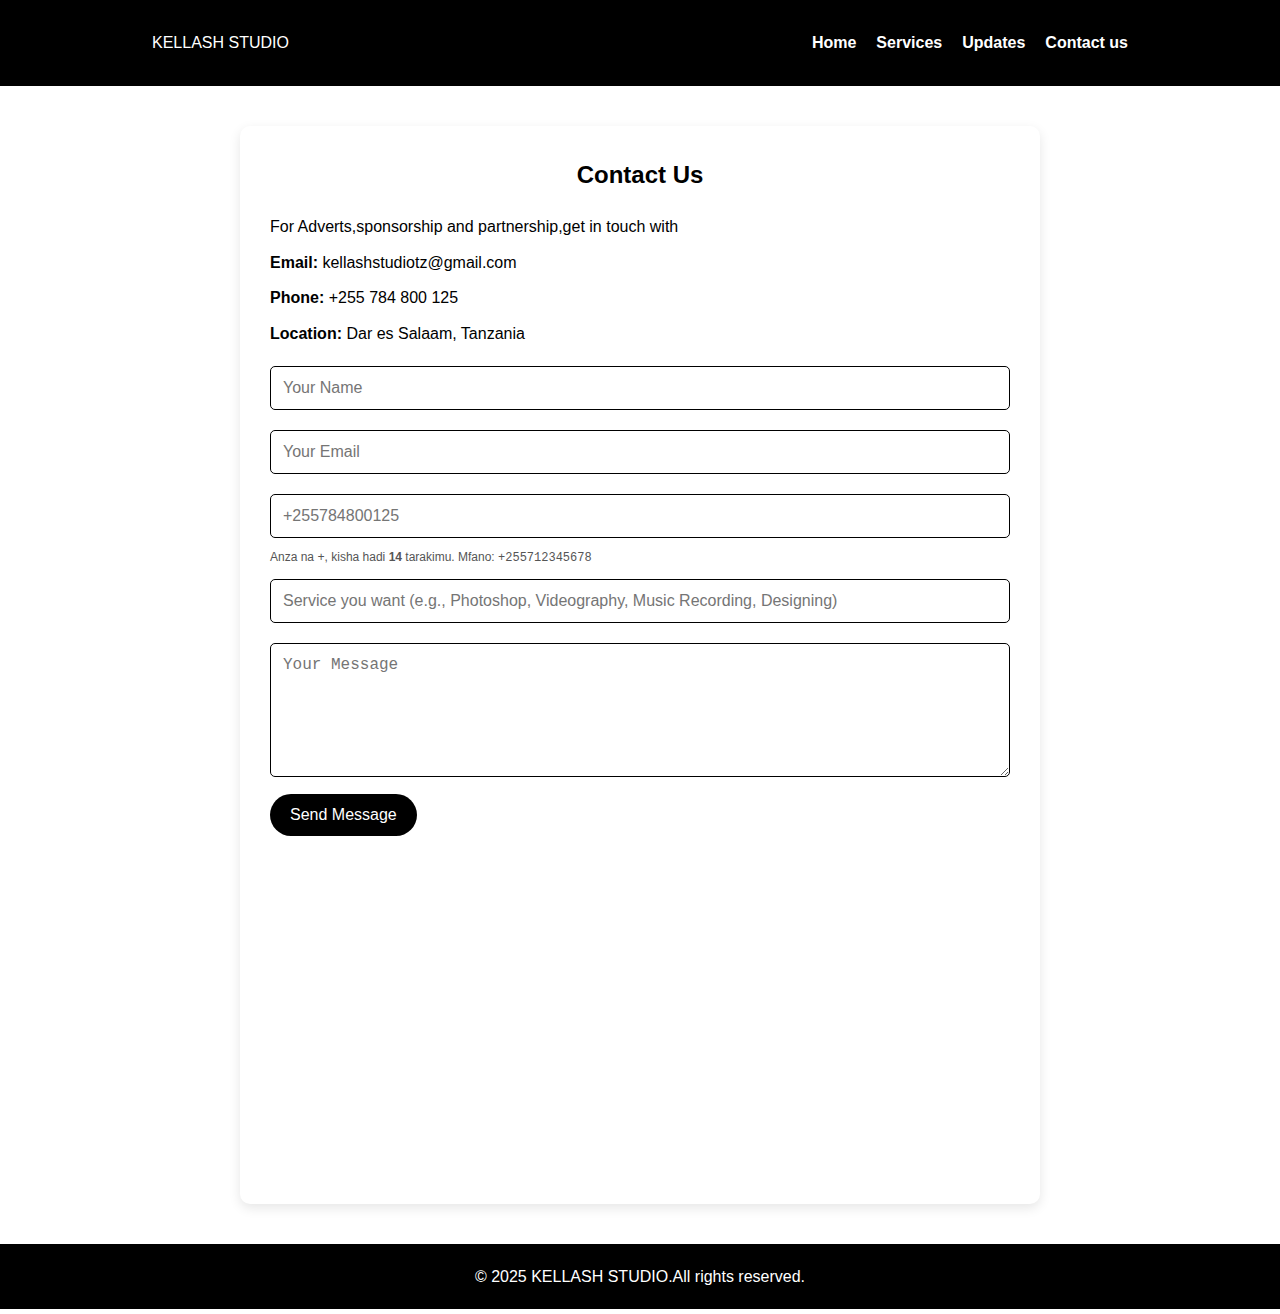
<file: contact.html>
<!DOCTYPE html>
<html lang="en">
<head>
  <meta charset="UTF-8">
  <meta name="viewport" content="width=device-width, initial-scale=1.0">
  <title>Contact - KELLASH STUDIO</title>
     <meta name="description" content="Kellash Studio is a Tanzanian music platform for artists to record, upload, and share their songs.">
  <meta name="keywords" content="Kellash Studio, Akwiz Kellash, Tanzanian music, record studio, download songs">
  <meta name="author" content="Akwiz Kellash">
  <link rel="stylesheet" href="style.css">
  <style>
    /* Container */
    .container {
      max-width: 800px;
      margin: 40px auto;
      background: white;
      padding: 30px;
      border-radius: 10px;
      box-shadow: 0 4px 12px rgba(0,0,0,0.1);
      color: black;
    }

    .container h2 {
      text-align: center;
      margin-bottom: 20px;
    }

    .contact-info p {
      margin: 10px 0;
      line-height: 1.6;
    }

    /* Form */
    form input, form textarea {
      width: 100%;
      padding: 12px;
      margin: 10px 0;
      border-radius: 5px;
      border: 1px solid black;
      font-size: 16px;
      background: white;
      color: black;
    }

    form button {
      background-color: black;
      color: white;
      padding: 12px 20px;
      border: none;
      border-radius: 30px;
      font-size: 16px;
      cursor: pointer;
      transition: 0.3s ease;
    }

    form button:hover {
      background-color: white;
      color: black;
      border: 1px solid black;
    }

    iframe {
      width: 100%;
      height: 300px;
      border: none;
      margin-top: 30px;
      border-radius: 8px;
    }

    .hint {
      font-size: 12px;
      color: #555;
    }

    .error {
      font-size: 12px;
      color: red;
    }

    /* Responsive adjustments */
    @media screen and (max-width: 768px) {
      .container {
        margin: 20px;
        padding: 20px;
      }
    }
  </style>
</head>
<body>

 <header>
    <nav class="navbar">
      <div class="logo">KELLASH STUDIO</div>
      <ul class="nav-links">
      <li><a href="index.html">Home</a></li>
                <li><a href="services.html">Services</a></li>
                <li><a href="updates.html">Updates</a></li>
                <li><a href="contact.html">Contact us</a></li>
            </ul>
      <!-- burger menu -->
      <div class="burger">
        <div></div>
        <div></div>
        <div></div>
      </div>
    </nav>
  </header>

  <div class="container">
    <h2>Contact Us</h2>

    <div class="contact-info">
      For Adverts,sponsorship and partnership,get in touch with
      <p><strong>Email:</strong> kellashstudiotz@gmail.com</p>
      <p><strong>Phone:</strong> +255 784 800 125</p>
      <p><strong>Location:</strong> Dar es Salaam, Tanzania</p>
    </div>

    <form id="contactForm" action="https://formspree.io/f/mjkaqdpe" method="POST">
      <input type="text" name="name" placeholder="Your Name" required />
      <input type="email" name="email" placeholder="Your Email" required />
      <input id="phone" name="phone" type="text" inputmode="tel" autocomplete="tel"
        placeholder="+255784800125" maxlength="15" aria-describedby="phoneHint phoneError" required />
      <div id="phoneHint" class="hint">Anza na <code>+</code>, kisha hadi <strong>14</strong> tarakimu. Mfano: <code>+255712345678</code></div>
      <div id="phoneError" class="error" role="alert" aria-live="polite" style="display:none"></div>

      <input type="text" name="order" placeholder="Service you want (e.g., Photoshop, Videography, Music Recording, Designing)" required />
      <textarea name="message" placeholder="Your Message" rows="6" required></textarea>
      <button type="submit">Send Message</button>
    </form>

    <!-- Google Map -->
    <iframe 
      src="https://www.google.com/maps/embed?pb=!1m18!1m12!1m3!1d15955.01589114684!2d39.2650021!3d-6.7923546!2m3!1f0!2f0!3f0!3m2!1i1024!2i768!4f13.1!3m3!1m2!1s0x185c4c779121340f%3A0x91a0c0d0c01c682c!2sDar%20es%20Salaam%2C%20Tanzania!5e0!3m2!1sen!2stz!4v1719229160256!5m2!1sen!2stz"
      allowfullscreen="" loading="lazy" referrerpolicy="no-referrer-when-downgrade">
    </iframe>
  </div>

  <script>
    const form = document.getElementById('contactForm');
    const phone = document.getElementById('phone');
    const phoneError = document.getElementById('phoneError');

    function validatePhone() {
      const re = /^\+\d{1,14}$/;
      const val = phone.value.trim();
      if (!val) {
        phoneError.textContent = 'Namba ya simu ni lazima.';
        return false;
      }
      if (!re.test(val)) {
        phoneError.textContent = 'Tafadhali weka namba iliyoanza na + na isiyozidi digits 14 (mfano +255712345678).';
        return false;
      }
      phoneError.textContent = '';
      return true;
    }

    phone.addEventListener('input', () => {
      if (phone.value.length > 15) phone.value = phone.value.slice(0, 15);
      validatePhone();
    });

    form.addEventListener('submit', (e) => {
      if (!validatePhone()) {
        e.preventDefault();
        phone.focus();
      }
    });
  </script>
<!-- ✅ JavaScript -->
  <script>
    const burger = document.querySelector('.burger');
    const nav = document.querySelector('.nav-links');

    burger.addEventListener('click', () => {
      // Toggle both burger and nav visibility
      nav.classList.toggle('nav-active');
      burger.classList.toggle('toggle');
    });
  </script>

  <footer style="text-align:center; padding:20px; background:black; color:white;">
    &copy; 2025 KELLASH STUDIO.All rights reserved.
  </footer>

</body>
</html>
</file>
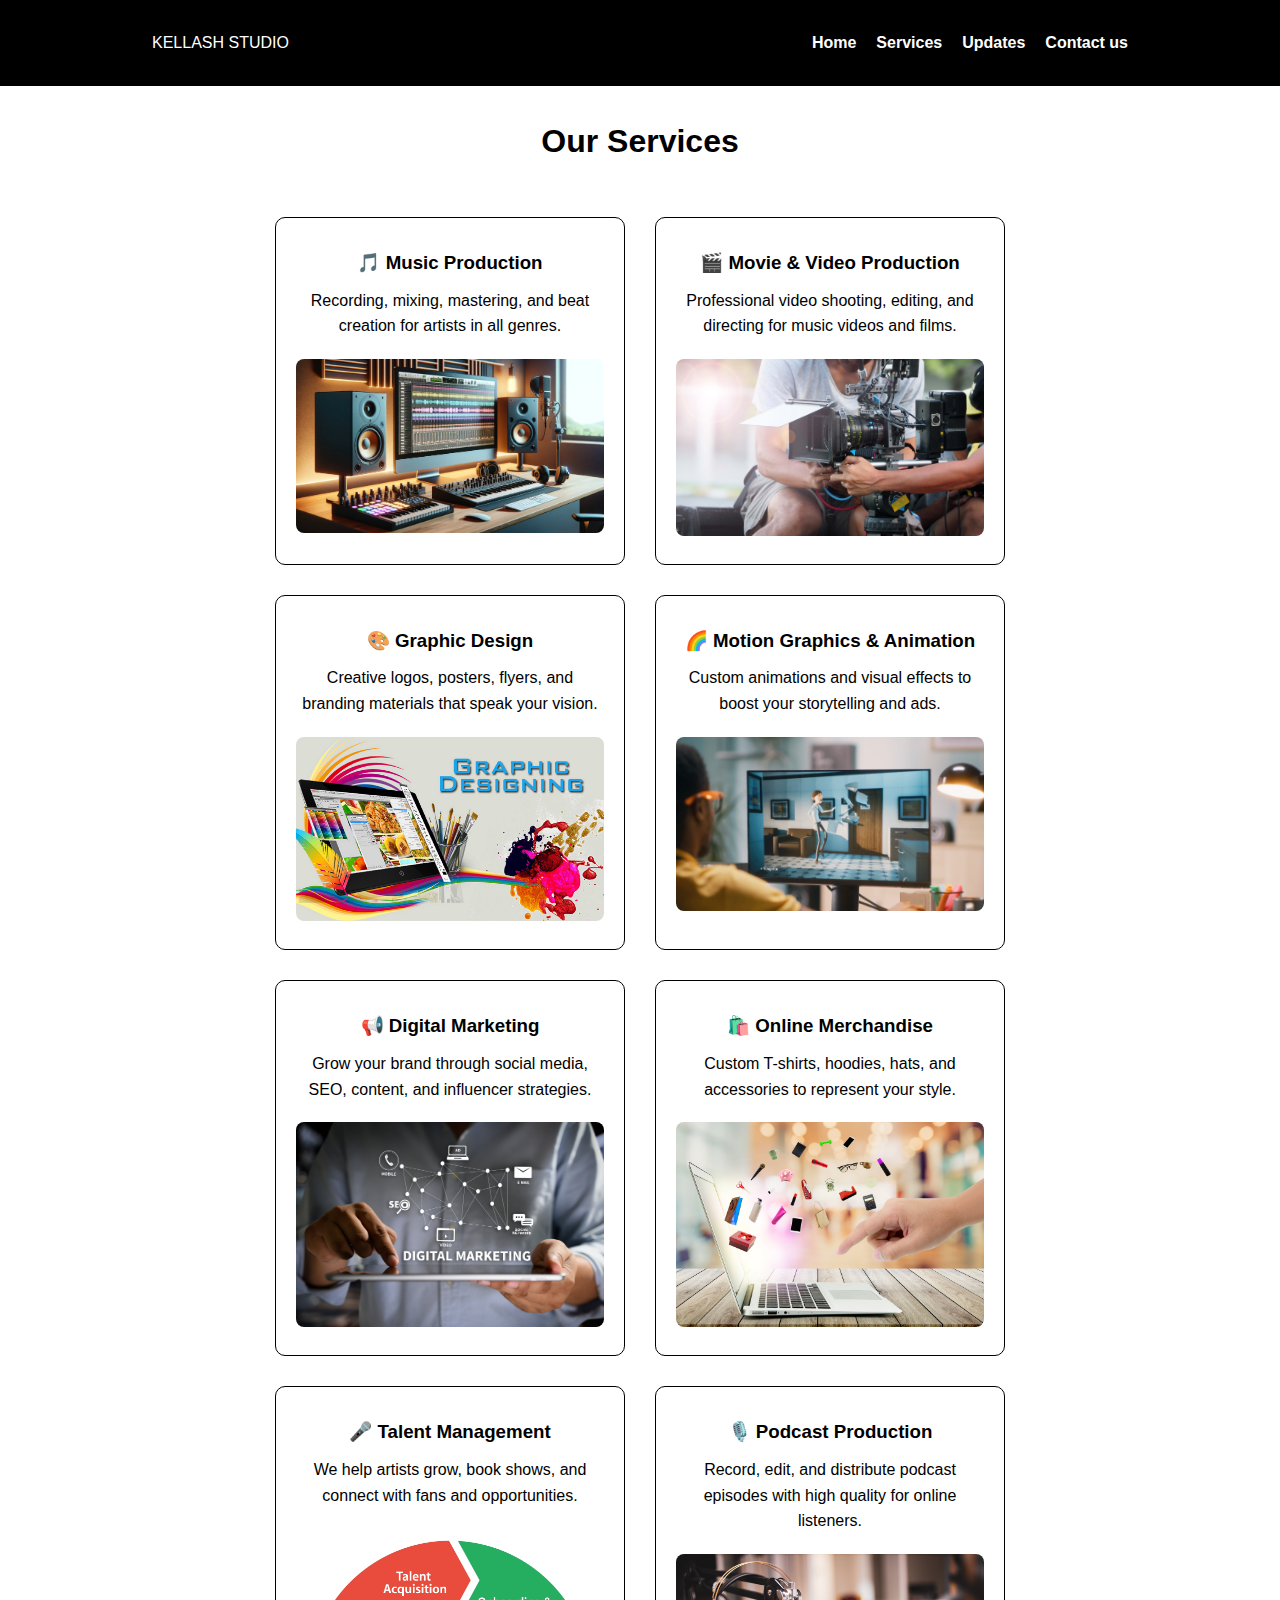
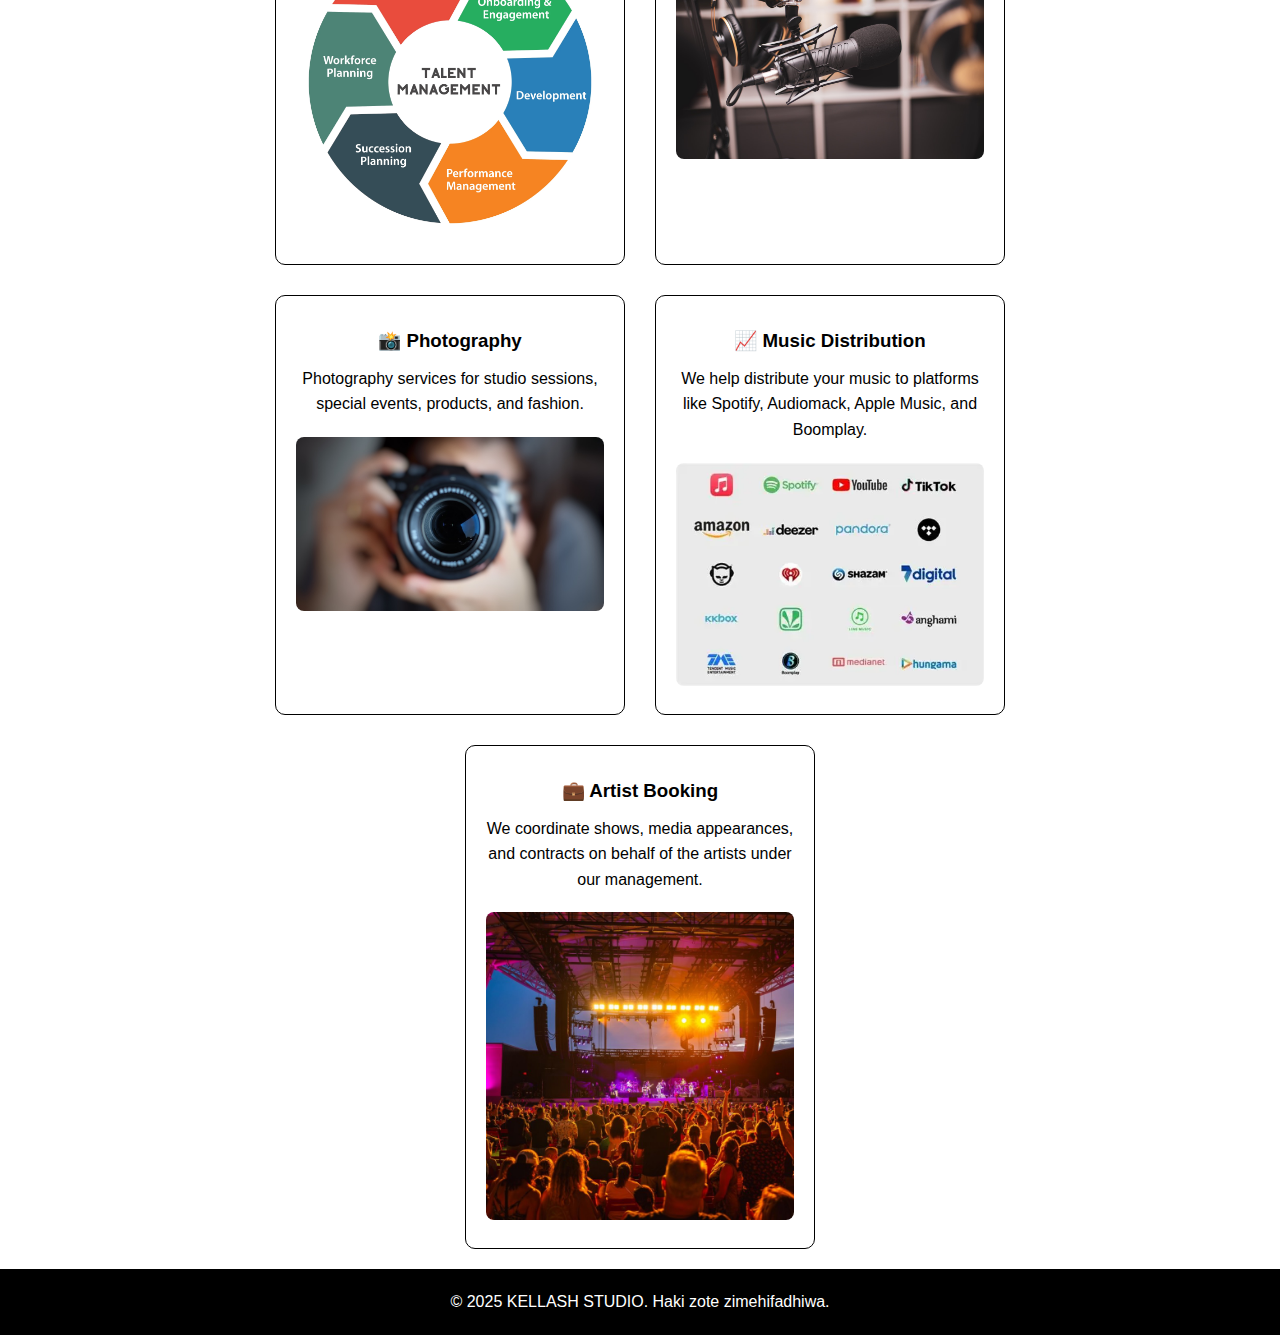
<file: services.html>
<!DOCTYPE html>
<html lang="en">
<head>
  <meta charset="UTF-8">
  <meta name="viewport" content="width=device-width, initial-scale=1.0">
  <title>Services - KELLASH STUDIO</title>
     <meta name="description" content="Kellash Studio is a Tanzanian music platform for artists to record, upload, and share their songs.">
  <meta name="keywords" content="Kellash Studio, Akwiz Kellash, Tanzanian music, record studio, download songs">
  <meta name="author" content="Akwiz Kellash">
  <link rel="stylesheet" href="style.css">
  <style>
    body {
      font-family: Arial, sans-serif;
      background: white;
      color: black;
      margin: 0;
      padding: 0;
    }

    h1 {
      text-align: center;
      margin: 30px 0;
    }

    .services-container {
      display: flex;
      flex-wrap: wrap;
      justify-content: center;
      gap: 30px;
      padding: 20px 10%;
    }

    .service-card {
      background: white;
      border: 1px solid black;
      border-radius: 10px;
      padding: 20px;
      max-width: 350px;
      text-align: center;
      transition: transform 0.3s ease;
    }

    .service-card:hover {
      transform: scale(1.05);
    }

    .service-card img {
      max-width: 100%;
      height: auto;
      border-radius: 8px;
      margin-top: 10px;
    }

    .service-card h3 {
      margin-top: 10px;
    }

    .service-card p {
      font-size: 16px;
      margin: 10px 0;
    }

    /* Footer */
    footer {
      text-align: center;
      padding: 20px;
      background: black;
      color: white;
    }

    /* Responsive adjustments */
    @media screen and (max-width: 768px) {
      .services-container {
        padding: 20px 5%;
        gap: 20px;
      }

      .service-card {
        max-width: 100%;
      }
    }
  </style>
</head>
<body>

  <!-- Navbar (same as template) -->
  <header>
    <nav class="navbar">
      <div class="logo">KELLASH STUDIO</div>
      <ul class="nav-links">
      <li><a href="index.html">Home</a></li>
                <li><a href="services.html">Services</a></li>
                <li><a href="updates.html">Updates</a></li>
                <li><a href="contact.html">Contact us</a></li>
            </ul>
      <!-- burger menu -->
      <div class="burger">
        <div></div>
        <div></div>
        <div></div>
      </div>
    </nav>
  </header>

  <h1>Our Services</h1>

  <div class="services-container">
    <div class="service-card">
      <h3>🎵 Music Production</h3>
      <p>Recording, mixing, mastering, and beat creation for artists in all genres.</p>
      <img src="Music-Production-2-2.png.webp" alt="Music Production">
    </div>

    <div class="service-card">
      <h3>🎬 Movie & Video Production</h3>
      <p>Professional video shooting, editing, and directing for music videos and films.</p>
      <img src="film-prod-02-large.jpg" alt="Movie Production">
    </div>

    <div class="service-card">
      <h3>🎨 Graphic Design</h3>
      <p>Creative logos, posters, flyers, and branding materials that speak your vision.</p>
      <img src="Graphic-Design.jpg" alt="Graphic Design">
    </div>

    <div class="service-card">
      <h3>🌈 Motion Graphics & Animation</h3>
      <p>Custom animations and visual effects to boost your storytelling and ads.</p>
      <img src="anim.webp" alt="Motion Graphics">
    </div>

    <div class="service-card">
      <h3>📢 Digital Marketing</h3>
      <p>Grow your brand through social media, SEO, content, and influencer strategies.</p>
      <img src="digital market" alt="Digital Marketing">
    </div>

    <div class="service-card">
      <h3>🛍️ Online Merchandise</h3>
      <p>Custom T-shirts, hoodies, hats, and accessories to represent your style.</p>
      <img src="onli" alt="Online Merchandise">
    </div>

    <div class="service-card">
      <h3>🎤 Talent Management</h3>
      <p>We help artists grow, book shows, and connect with fans and opportunities.</p>
      <img src="talent" alt="Talent Management">
    </div>

    <div class="service-card">
      <h3>🎙️ Podcast Production</h3>
      <p>Record, edit, and distribute podcast episodes with high quality for online listeners.</p>
      <img src="prodcast" alt="Podcast Production">
    </div>

    <div class="service-card">
      <h3>📸 Photography</h3>
      <p>Photography services for studio sessions, special events, products, and fashion.</p>
      <img src="photography-consent.jpg" alt="Photography">
    </div>

    <div class="service-card">
      <h3>📈 Music Distribution</h3>
      <p>We help distribute your music to platforms like Spotify, Audiomack, Apple Music, and Boomplay.</p>
      <img src="disr" alt="Music Distribution">
    </div>

    <div class="service-card">
      <h3>💼 Artist Booking</h3>
      <p>We coordinate shows, media appearances, and contracts on behalf of the artists under our management.</p>
      <img src="bookinh" alt="Artist Booking">
    </div>
  </div>
 <script>
    const burger = document.querySelector('.burger');
    const nav = document.querySelector('.nav-links');

    burger.addEventListener('click', () => {
        nav.classList.toggle('nav-active');
        burger.classList.toggle('toggle');
    });
  </script>
  <footer>
    &copy; 2025 KELLASH STUDIO. Haki zote zimehifadhiwa.
  </footer>

</body>
</html>
</file>
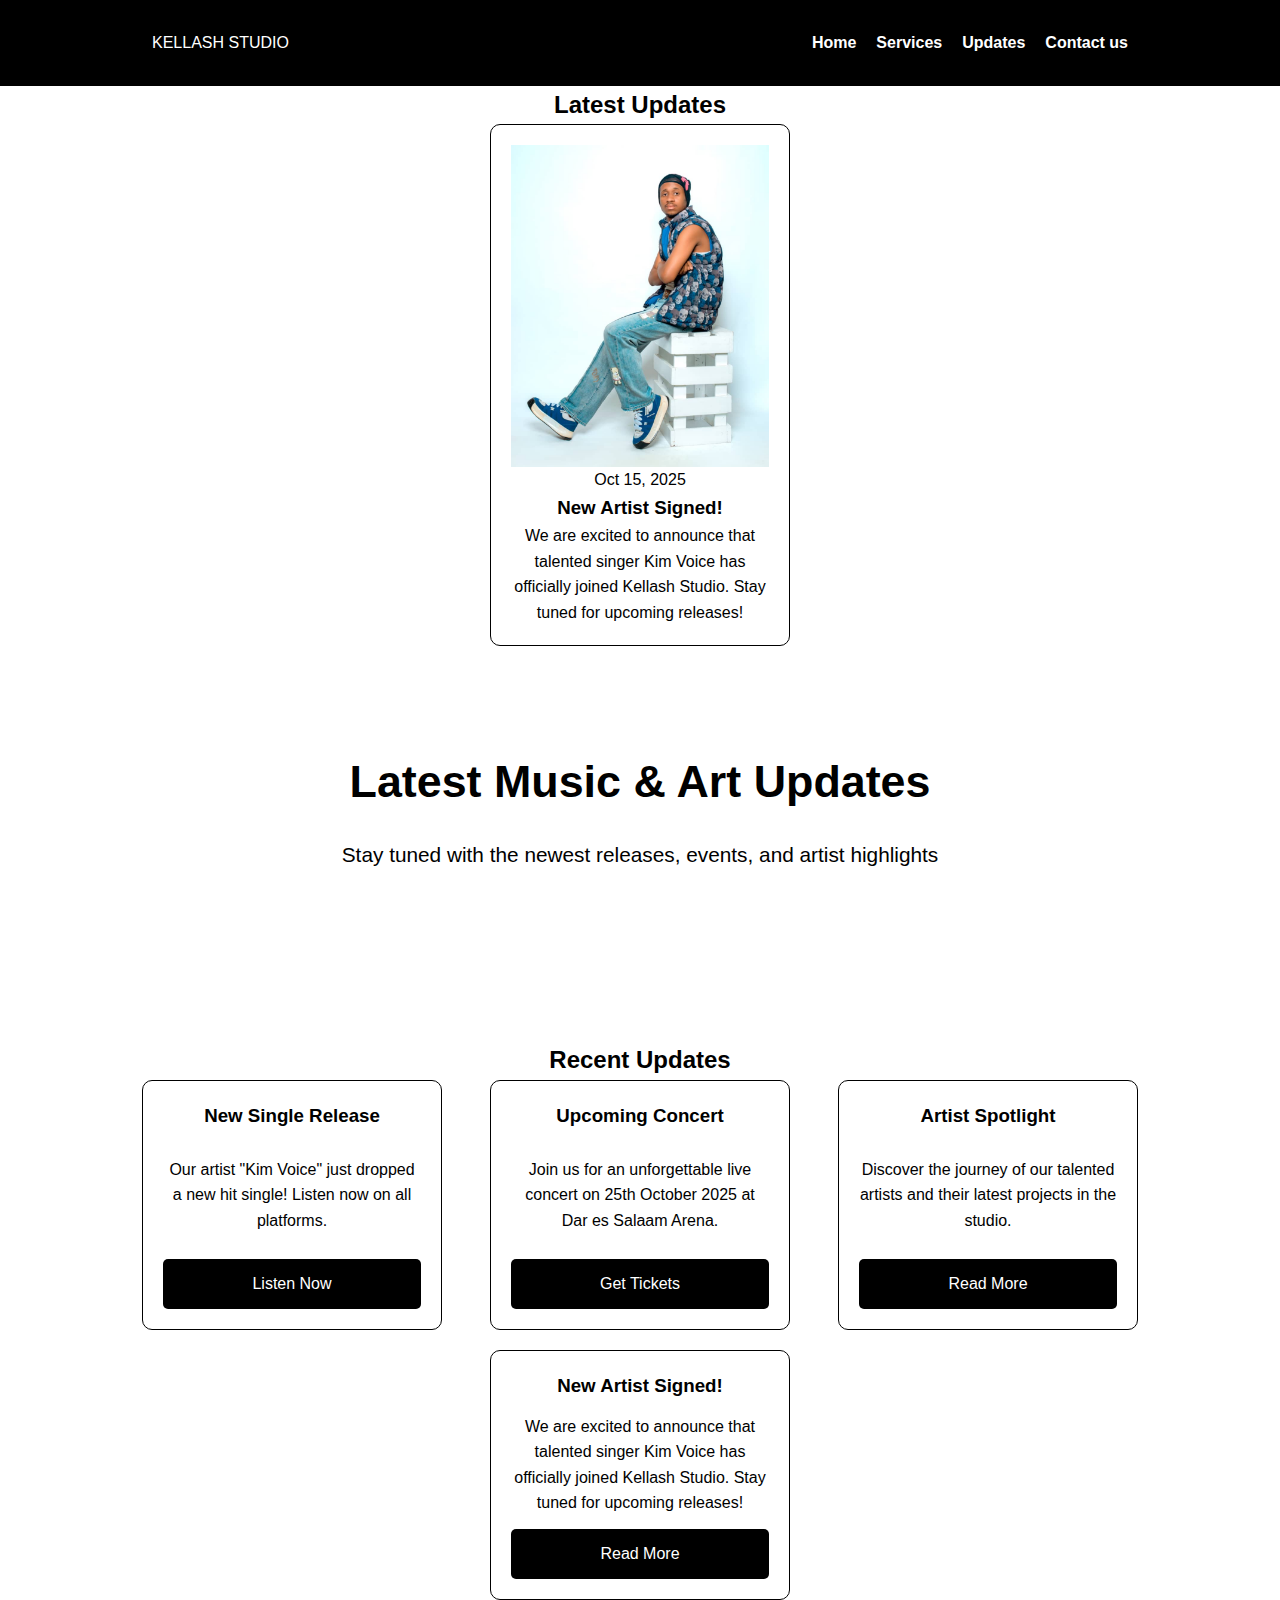
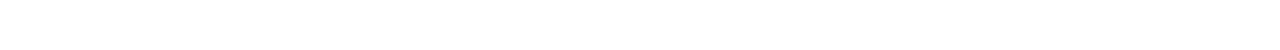
<file: updates.html>
<!DOCTYPE html>
<html lang="en">
<head>
    <meta charset="UTF-8">
    <meta name="viewport" content="width=device-width, initial-scale=1.0">
    <title>KELLASH STUDIO</title>
       <meta name="description" content="Kellash Studio is a Tanzanian music platform for artists to record, upload, and share their songs.">
  <meta name="keywords" content="Kellash Studio, Akwiz Kellash, Tanzanian music, record studio, download songs">
  <meta name="author" content="Akwiz Kellash">
    <link rel="stylesheet" href="style.css">
</head>
<body>

  <header>
    <nav class="navbar">
      <div class="logo">KELLASH STUDIO</div>
      <ul class="nav-links">
      <li><a href="index.html">Home</a></li>
                <li><a href="services.html">Services</a></li>
                <li><a href="updates.html">Updates</a></li>
                <li><a href="contact.html">Contact us</a></li>
            </ul>
      <!-- burger menu -->
      <div class="burger">
        <div></div>
        <div></div>
        <div></div>
      </div>
    </nav>
  </header>
  <center>
  <div class="container">
  <h2>Latest Updates</h2>
  <div class="grid">
    
    <!-- Update Card 1 -->
    <div class="card">
      <img src="kim voice 2.jpg" alt="Update 1">
      <div class="date">Oct 15, 2025</div>
      <h3>New Artist Signed!</h3>
      <p>We are excited to announce that talented singer Kim Voice has officially joined Kellash Studio. Stay tuned for upcoming releases!</p>
    </div>

  </div>
</div>
 <main>
        <section class="hero">
            <h1>Latest Music & Art Updates</h1>
            <p>Stay tuned with the newest releases, events, and artist highlights</p>
        </section>

        <section class="updates">
            <h2>Recent Updates</h2>
            <div class="update-cards">
                <div class="card">
                    <h3>New Single Release</h3>
                    <p>Our artist "Kim Voice" just dropped a new hit single! Listen now on all platforms.</p>
                    <a href="#" class="btn">Listen Now</a>
                </div>
                <div class="card">
                    <h3>Upcoming Concert</h3>
                    <p>Join us for an unforgettable live concert on 25th October 2025 at Dar es Salaam Arena.</p>
                    <a href="#" class="btn">Get Tickets</a>
                </div>
                <div class="card">
                    <h3>Artist Spotlight</h3>
                    <p>Discover the journey of our talented artists and their latest projects in the studio.</p>
                    <a href="#" class="btn">Read More</a>
                </div>
                 <div class="card">
                    <h3>New Artist Signed!</h3>
      <p>We are excited to announce that talented singer Kim Voice has officially joined Kellash Studio. Stay tuned for upcoming releases!</p>
                    <a href="#" class="btn">Read More</a>
                </div>
            </div>
        </section>
    </main>

    <!-- Footer -->
    

    <script>
        // Burger menu kwa simu ndogo
        const burger = document.querySelector('.burger');
        const nav = document.querySelector('.nav-links');

        burger.addEventListener('click', () => {
            nav.classList.toggle('nav-active');
            burger.classList.toggle('toggle');
        });
    </script>
  </center>
</body>
</html>
</file>
<file: style.css>
/* Reset basic styles */
* {
    margin: 0;
    padding: 0;
    box-sizing: border-box;
}

/* Body & fonts */
body {
    font-family: Arial, sans-serif;
    line-height: 1.6;
    background-color: #ffffff; /* background nyeupe */
    color: #000000; /* text nyeusi */
}

/* Navbar */
.navbar {
    display: flex;
    justify-content: space-between;
    align-items: center;
    padding: 15px 10%;
    background-color: #000000; /* Navbar nyeusi */
    color: #ffffff;
}

.nav-links {
    display: flex;
    list-style: none;
}

.nav-links li {
    margin-left: 20px;
}

.nav-links a {
    text-decoration: none;
    color: #ffffff;
    font-weight: bold;
    transition: color 0.3s;
}



/* Burger menu for mobile */
.burger {
    display: none;
    cursor: pointer;
    flex-direction: column;
    gap: 5px;
}

.burger div {
    width: 25px;
    height: 3px;
    background-color: #ffffff;
}

/* Hero Section */
.hero {
    text-align: center;
    padding: 100px 20px;
    background: white;
    color:black;
}

.hero h1 {
    font-size: 2.8rem;
    margin-bottom: 20px;
}

.hero p {
    font-size: 1.3rem;
    margin-bottom: 20px;
}

/* Buttons */
.btn {
    display: inline-block;
    padding: 12px 30px;
    background-color: #000000;
    color: #ffffff;
    text-decoration: none;
    border-radius: 5px;
    transition: all 0.3s ease;
}

.btn:hover {
    background-color: #ffffff;
    color: #000000;
    border: 1px solid #000000;
}

/* Services / Updates Section */
.services, .updates {
    padding: 50px 10%;
    text-align: center;
}

.service-cards, .update-cards {
    display: flex;
    justify-content: space-around;
    flex-wrap: wrap;
    gap: 20px;
}

.card {
    flex: 1 1 250px;
    max-width: 300px;
    padding: 20px;
    background-color: #ffffff; /* card nyeupe */
    color: #000000;
    border: 1px solid #000000;
    border-radius: 10px;
    display: flex;
    flex-direction: column;
    justify-content: space-between;
    min-height: 250px; /* uniform height */
    transition: all 0.3s ease;
}

.card:hover {
    transform: translateY(-10px);
    box-shadow: 0 10px 20px rgba(0,0,0,0.2);
}

/* Card paragraph clamp */
.card p {
    overflow: hidden;
    text-overflow: ellipsis;
    display: -webkit-box;
    -webkit-line-clamp: 4;
    -webkit-box-orient: vertical;
}

/* Footer */
footer {
    text-align: center;
    padding: 20px;
    background-color: #000000; /* Footer nyeusi */
    color: #ffffff;
}
/* Zuia scroll ya kushoto-kulia kwenye body nzima */
body {
  overflow-x: hidden;
}

/* Rekebisha nav-links ili isisukume ukurasa */
.nav-links {
  overflow-x: hidden;
}

/* Ili menu ifunike upande mzima badala ya kusababisha scroll */
@media screen and (max-width: 768px) {
  .nav-links {
    position: fixed; /* badala ya absolute */
    top: 0;
    right: 0;
    width: 60%;
    height: 100vh;
    background-color: #000;
    display: flex;
    flex-direction: column;
    align-items: center;
    justify-content: center;
    transform: translateX(100%);
    transition: transform 0.5s ease-in-out;
    z-index: 999;
  }

  .nav-links.nav-active {
    transform: translateX(0%);
  }

  /* Burger icon iwe juu kabisa */
  .burger {
    display: flex;
    position: relative;
    z-index: 1000;
  }
}

.cardyanyimbo {
    flex: 1 1 250px;
    max-width: 330px;
    padding: 20px;
    background-color: #ffffff; /* card nyeupe */
    color: #000000;
    border: 1px solid #000000;
    border-radius: 10px;
    display: flex;
    flex-direction: column;
    justify-content: space-between;
    min-height: 250px; /* uniform height */
    transition: all 0.3s ease;
}

.ads-banner {
  background: #f1c40f;   /* rangi ya manjano (unaweza kubadilisha) */
  color: #111;
  text-align: center;
  padding: 15px;
  font-weight: bold;
  font-size: 18px;
}
.ads-banner {
  background: none;
  color: #0a0a0a;
  overflow: hidden;
  white-space: nowrap;
  height: 40px;
  display: flex;
  align-items: center;
  font-weight: bold;
  font-size: 18px;
}

.scroll-text {
  display: inline-block;
  animation: scroll-left 29s linear infinite;
}

@keyframes scroll-left {
  0%   { transform: translateX(100%); }
  100% { transform: translateX(-100%); }
}
#loader {
  position: fixed;
  top: 0;
  left: 0;
  width: 100%;
  height: 100%;
  background: rgba(255,255,255,0.8);
  display: flex;
  justify-content: center;
  align-items: center;
  flex-direction: column;
  z-index: 9999;
}

.spinner {
  border: 8px solid #f3f3f3;
  border-top: 8px solid orangered;
  border-radius: 50%;
  width: 60px;
  height: 60px;
  animation: spin 1s linear infinite;
  margin-bottom: 10px;
}

@keyframes spin {
  0% { transform: rotate(0deg); }
  100% { transform: rotate(360deg); }
}

 /* Header kuu */
    header {
      background-color: #000000; /* Rangi ya nyuma */
      color: white;
      padding: 15px 30px;
      text-align: center;
      position: sticky;
      top: 0; /* Hii ndiyo sehemu muhimu kufanya iwe sticky */
      z-index: 1000; /* Inafanya ibaki juu ya vitu vingine */
    }
</file>
